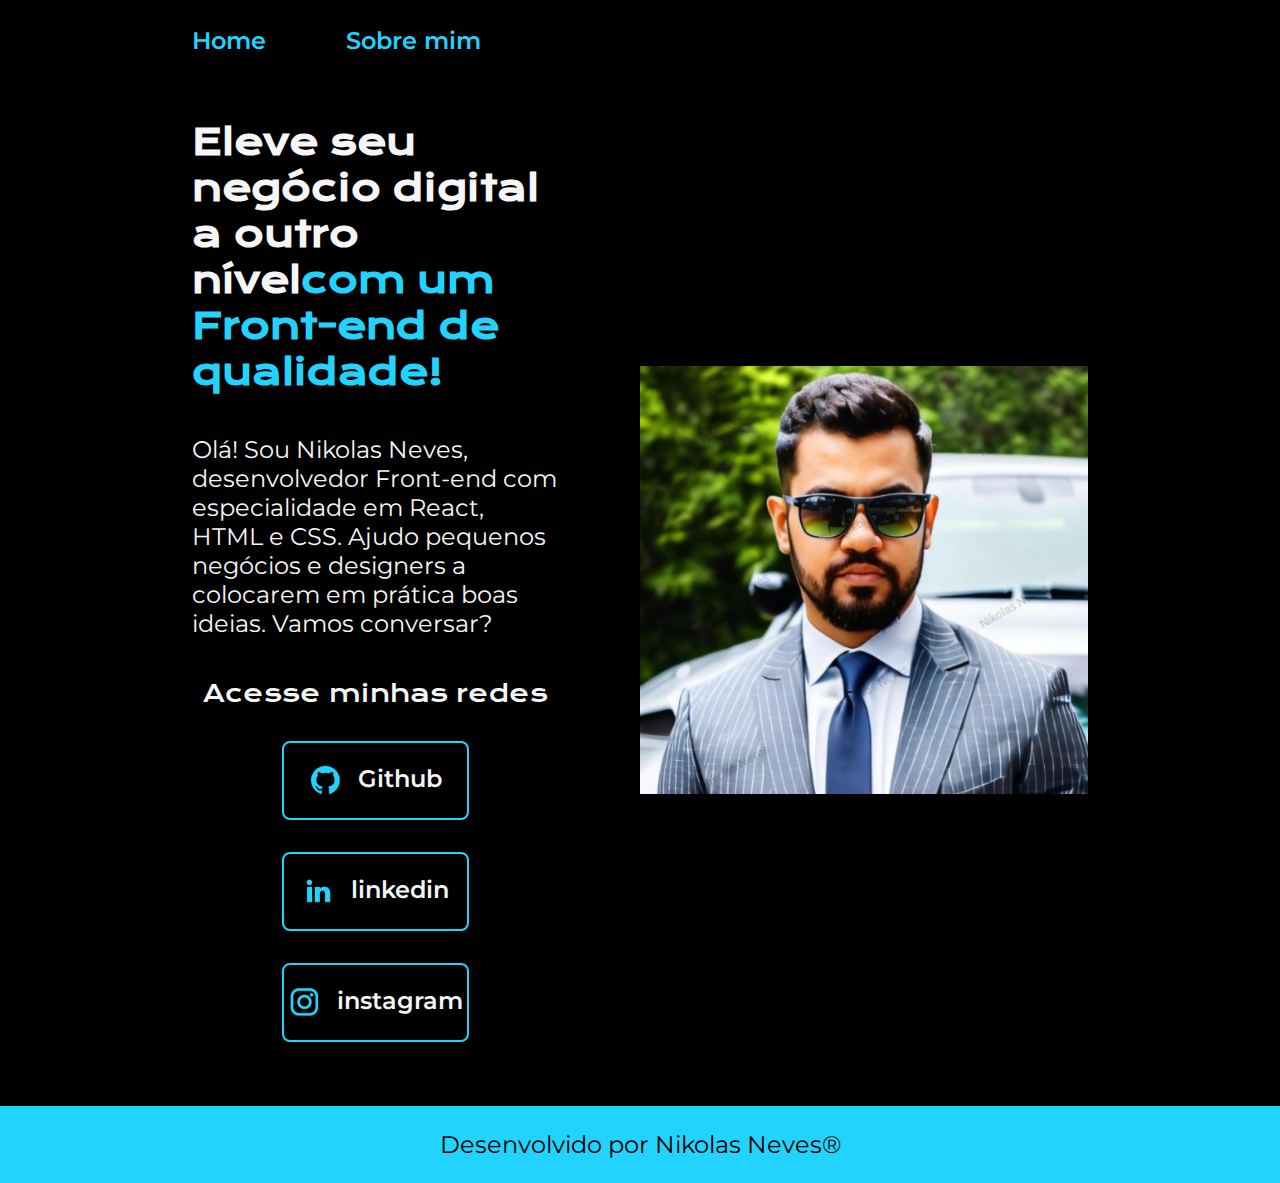
<file: index.html>
<!DOCTYPE html>
<html lang="pt-br">

<head>
    <meta charset="UTF-8">
    <meta http-equiv="X-UA-Compatible" content="IE=edge">
    <meta name="viewport" content="width=device-width, initial-scale=1.0">
    <title>Nikolas Dev</title>
    <link rel="stylesheet" href="./styles/style.css">
</head>

<body>
    <header class="cabecalho">
        <nav class="cabecalho__menu">
            <a class="cabecalho__menu__link" href="index.html">Home</a>
            <a class="cabecalho__menu__link" href="about.html">Sobre mim</a>
        </nav>
    </header>
    <main class="apresentacao">
        <section class="apresentacao__conteudo">
            <h1 class="apresentacao__conteudo__titulo">Eleve seu negócio digital a outro nível<strong 
            class="titulo-destaque">com um Front-end de qualidade!
            </strong></h1>
            <p class="apresentacao__conteudo__texto">Olá! Sou Nikolas Neves, desenvolvedor
            Front-end com especialidade em React, HTML e
            CSS. Ajudo pequenos negócios e designers a
            colocarem em prática boas ideias. Vamos
            conversar?</p>
            <div class="apresentacao__links">
                <h2 class="apresentacao__links__subtitulo">Acesse minhas redes</h2>
                <a class="apresentacao__links__navegacao" href="https://github.com/nikolasneves22">
                    <img src="./assets/github.png">
                    Github
                </a>
                <a class="apresentacao__links__navegacao" href="https://linkedin.com/in/nikolasneves22">
                    <img src="./assets/linkedin.png">
                    linkedin
                </a>
                <a class="apresentacao__links__navegacao" href="https://instagram.com.br/nikolas_nevesjc">
                    <img src="./assets/instagram.png">
                    instagram
                </a>
            </div>
        </section>
        <img class="apresentacao__imagem" src="./assets/perfil.jpg" alt="Foto de Nikolas">
    </main>
    <footer class="rodape">
        <p>Desenvolvido por Nikolas Neves&reg;</p>
    </footer>
</body>

</html>
</file>
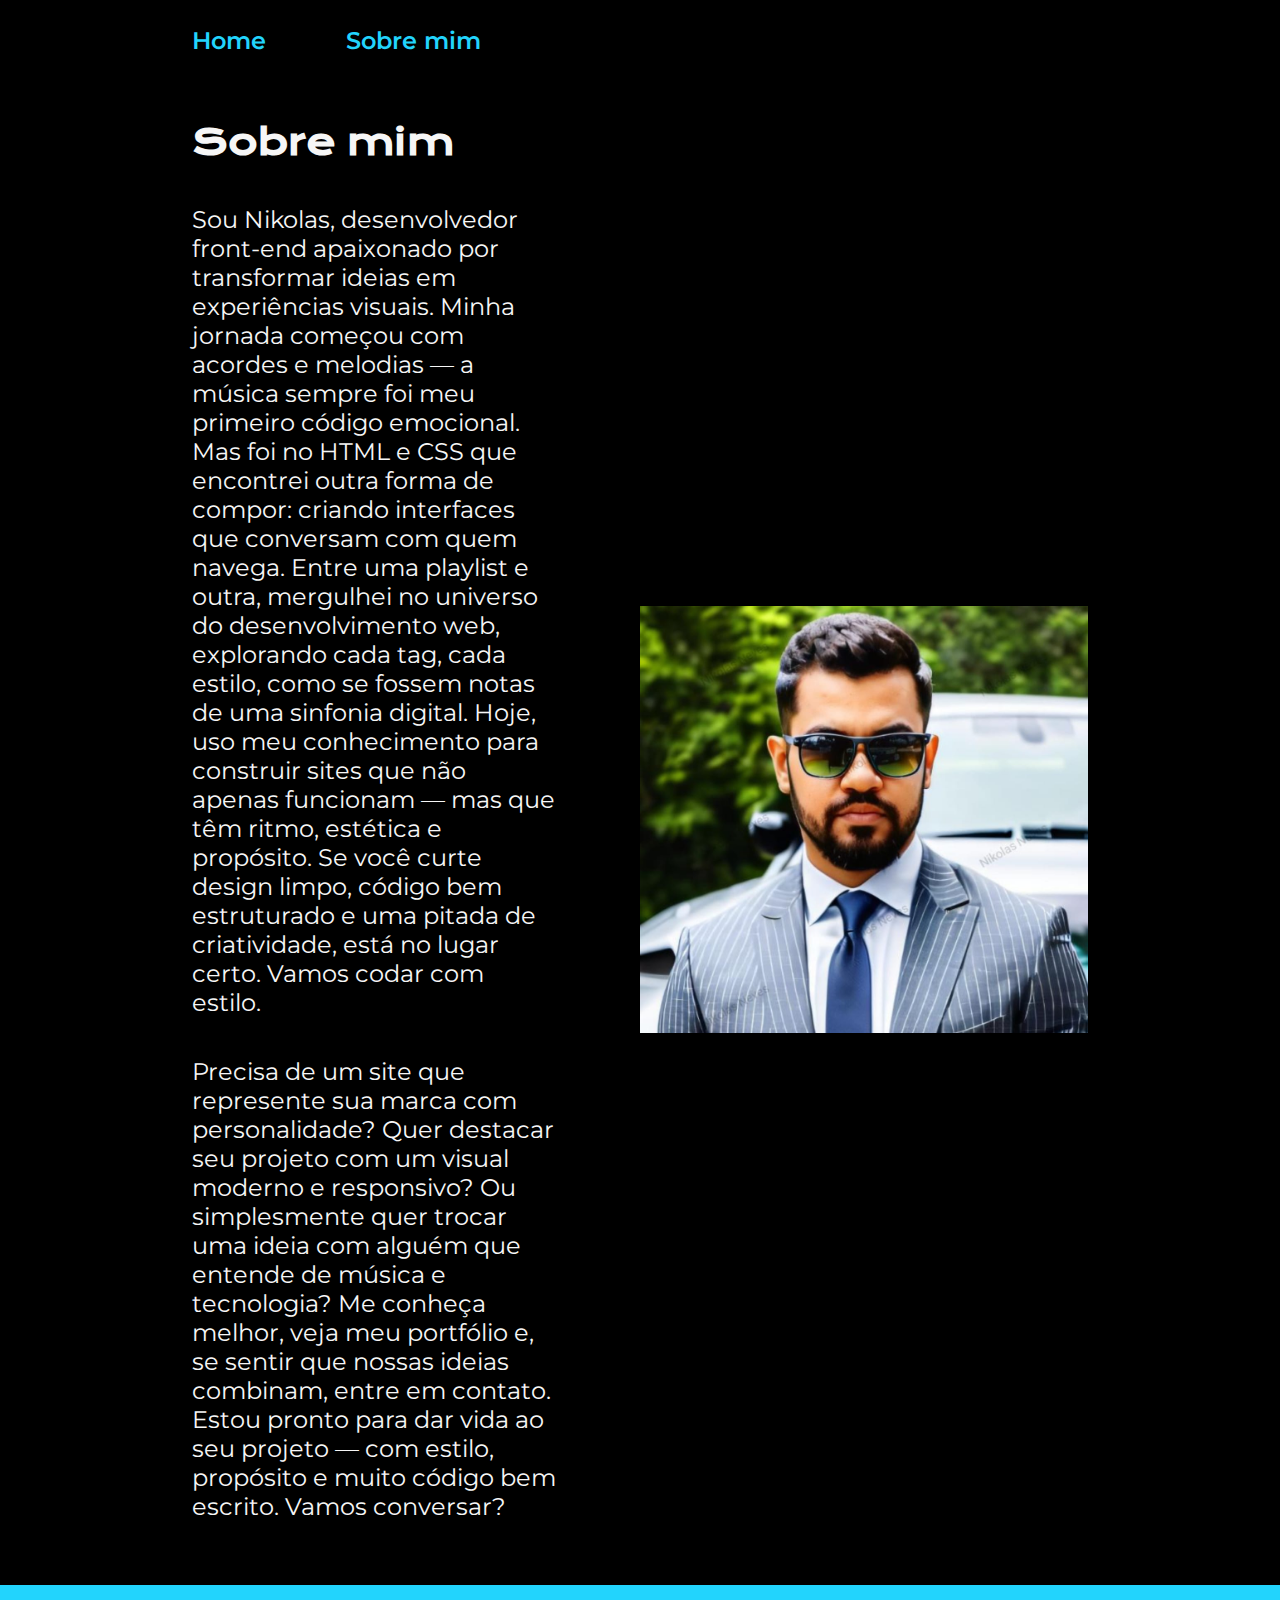
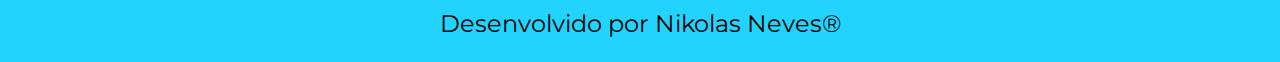
<file: about.html>
<!DOCTYPE html>
<html lang="pt-br">

<head>
    <meta charset="UTF-8">
    <meta http-equiv="X-UA-Compatible" content="IE=edge">
    <meta name="viewport" content="width=device-width, initial-scale=1.0">
    <title>Sobre mim</title>
    <link rel="stylesheet" href="./styles/style.css">
</head>

<body>
    <header class="cabecalho">
        <nav class="cabecalho__menu">
            <a class="cabecalho__menu__link" href="index.html">Home</a>
            <a class="cabecalho__menu__link" href="about.html">Sobre mim</a>
        </nav>
    </header>

    <main class="apresentacao">
        <section class="apresentacao__conteudo">
            <h1 class="apresentacao__conteudo__titulo">Sobre mim</h1>
            <p class="apresentacao__conteudo__texto">Sou Nikolas, desenvolvedor front-end apaixonado por transformar
                ideias em experiências visuais.
                Minha jornada começou com acordes e melodias — a música sempre foi meu primeiro código emocional.
                Mas foi no HTML e CSS que encontrei outra forma de compor: criando interfaces que conversam com quem
                navega.
                Entre uma playlist e outra, mergulhei no universo do desenvolvimento web, explorando cada tag, cada
                estilo, como se fossem notas de uma sinfonia digital.
                Hoje, uso meu conhecimento para construir sites que não apenas funcionam — mas que têm ritmo, estética e
                propósito.

                Se você curte design limpo, código bem estruturado e uma pitada de criatividade, está no lugar certo.
                Vamos codar com estilo.
            </p>
            <p class="apresentacao__conteudo__texto">
                Precisa de um site que represente sua marca com personalidade?
                Quer destacar seu projeto com um visual moderno e responsivo?
                Ou simplesmente quer trocar uma ideia com alguém que entende de música e tecnologia?

                Me conheça melhor, veja meu portfólio e, se sentir que nossas ideias combinam, entre em contato.
                Estou pronto para dar vida ao seu projeto — com estilo, propósito e muito código bem escrito.

                    Vamos conversar?</p>
        </section>
        <img class="apresentacao__imagem" src="./assets/perfil.jpg" alt="Foto de nikolas">
    </main>

    <footer class="rodape">
        <p>Desenvolvido por Nikolas Neves&reg;</p>
    </footer>
</body>

</html>
</file>
<file: styles/style.css>
@import url('https://fonts.googleapis.com/css2?family=Krona+One&family=Montserrat:wght@400;600&display=swap');

:root {
    --cor-primaria: #000000;
    --cor-secundaria: #F6F6F6;
    --cor-terciaria: #22D4FD;
    --cor-hover: #272727;

    --fonte-primaria: 'Krona One', sans-serif;
    --fonte-secundaria: 'Montserrat', sans-serif;
}
*{
    margin: 0;
    padding: 0;
}

body{
    box-sizing: border-box;
    background-color: var(--cor-primaria);
    color: var(--cor-secundaria);
}
.cabecalho{
    padding: 2% 0% 0% 15%;
}
.cabecalho__menu{
    display: flex;
    gap: 80px;
}
.cabecalho__menu__link{
    font-family: var(--fonte-secundaria);
    font-size: 1.5rem;
    font-weight: 600;
    color: var(--cor-terciaria);
    text-decoration: none;
}
.apresentacao{
    padding: 5% 15%;
    display: flex;
    align-items: center;
    justify-content: space-between;
    gap: 82px;
}
.apresentacao__conteudo{
    width: 50%;
    display: flex;
    flex-direction: column;
    gap: 40px;
}

.apresentacao__conteudo__titulo{
    font-size: 2.25rem;
    font-family: var(--fonte-primaria);
}
.titulo-destaque{
    color: var(--cor-terciaria);
}
.apresentacao__conteudo__texto{
    font-size: 1.5rem;
    font-family: var(--fonte-secundaria);
}

.apresentacao__links{
    display: flex;
    flex-direction: column;
    justify-content: space-between;
    align-items: center;
    gap: 32px;
}
.apresentacao__links__subtitulo{
    font-family: var(--fonte-primaria);
    font-weight: 400;
    font-size: 1.5rem;
}
.apresentacao__links__navegacao{
    display: flex;
    justify-content: center;
    gap: 16px;
    border: 2px solid var(--cor-terciaria);
    width: 50%;
    text-align: center;
    border-radius: 8px;
    font-size: 1.5rem;
    font-weight: 600;
    padding: 21.5px 0;
    text-decoration: none;
    color: var(--cor-secundaria);
    font-family: var(--fonte-secundaria);
}
.apresentacao__links__link:hover{
    background-color: var(--cor-hover);
}
.apresentacao__imagem{
    width: 50%;
}
.rodape{
    color: var(--cor-primaria);
    background-color: var(--cor-terciaria);
    padding: 24px;
    text-align: center;
    font-family: var(--fonte-secundaria);
    font-size: 1.5rem;
    font-weight: 400;
}
@media(max-width: 1200px){
    .cabecalho{
        padding: 10%;
    }
    .cabecalho__menu{
        justify-content: center;
    }
    .apresentacao{
        flex-direction: column-reverse;
        padding: 5%;
    }
    .apresentacao__conteudo{
        width: auto;
    }
}
</file>
